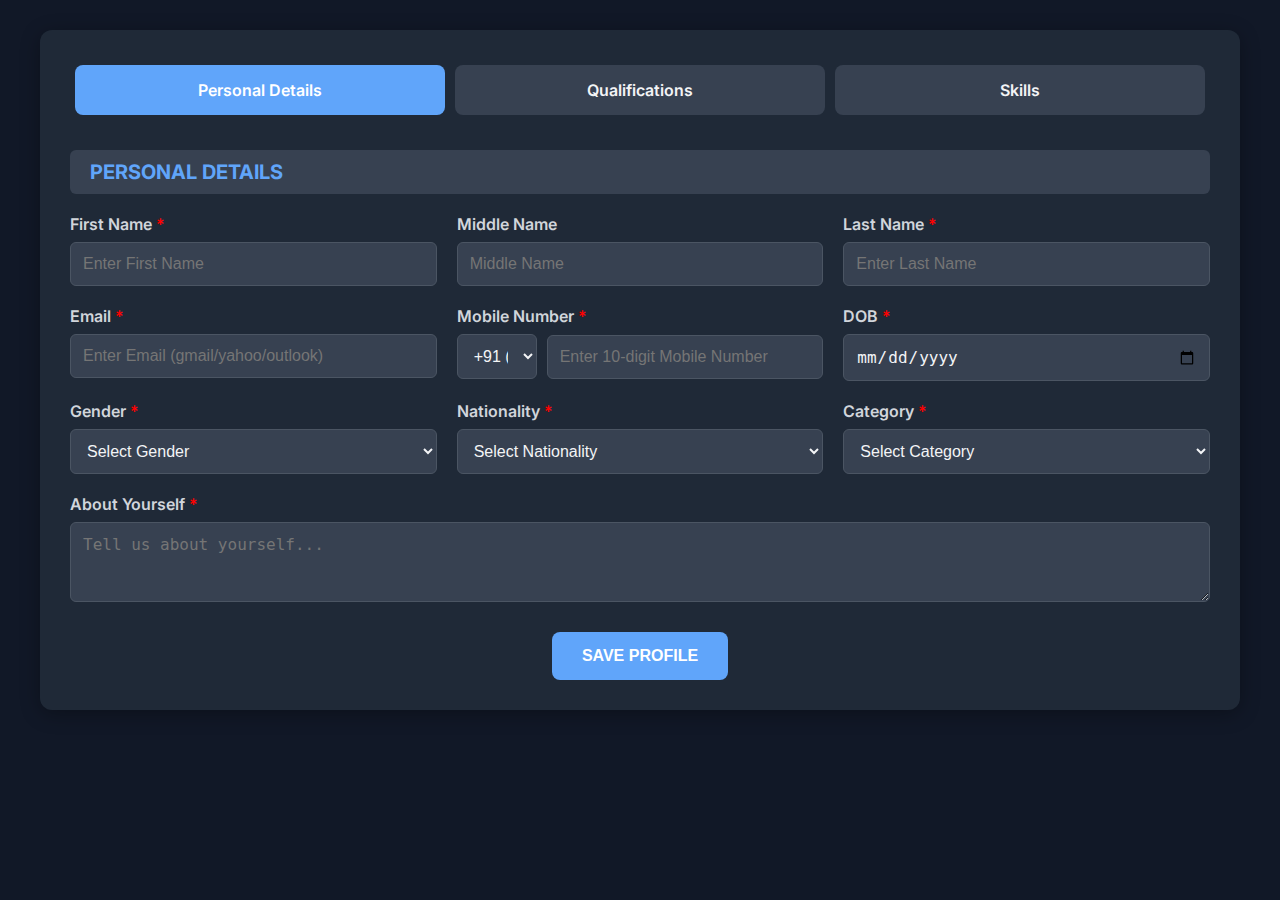
<file: edit.html>
<!DOCTYPE html>
<html lang="en">
<head>
  <meta charset="UTF-8" />
  <meta name="viewport" content="width=device-width, initial-scale=1.0"/>
  <title>Edit Profile</title>
  <link href="https://fonts.googleapis.com/css2?family=Inter:wght@400;600&display=swap" rel="stylesheet">
  <style>
    * {
      box-sizing: border-box;
    }
    body {
      font-family: 'Inter', sans-serif;
      background-color: #111827; /* bg-gray-900 */
      padding: 30px;
      margin: 0;
      color: #f3f4f6; /* text-gray-100 */
    }

    .container {
      max-width: 1200px;
      margin: 0 auto;
      background: #1f2937; /* bg-gray-800 */
      padding: 30px;
      border-radius: 12px;
      box-shadow: 0 4px 20px rgba(0,0,0,0.3);
    }

    .tabs {
      display: flex;
      justify-content: space-around;
      margin-bottom: 30px;
      flex-wrap: wrap;
    }

    .tab {
      flex: 1;
      min-width: 150px;
      text-align: center;
      padding: 15px;
      background-color: #374151; /* bg-gray-700 */
      border-radius: 8px;
      margin: 5px;
      cursor: pointer;
      font-weight: 600;
      transition: background-color 0.3s ease;
      color: #f3f4f6; /* text-gray-100 */
    }

    .tab.active {
      background-color: #60a5fa; /* bg-primary */
      color: white;
    }

    .section {
      display: none;
    }

    .section.active {
      display: block;
    }

    .section-header {
      background-color: #374151; /* bg-gray-700 */
      padding: 10px 20px;
      font-size: 20px;
      font-weight: bold;
      color: #60a5fa; /* text-primary */
      border-radius: 6px;
      margin-bottom: 20px;
      text-transform: uppercase;
    }

    .form-row {
      display: flex;
      gap: 20px;
      margin-bottom: 20px;
      flex-wrap: wrap;
    }

    .form-group {
      flex: 1 1 30%;
      display: flex;
      flex-direction: column;
    }

    label {
      margin-bottom: 8px;
      font-weight: 600;
      color: #d1d5db; /* text-gray-300 */
    }

    label.required::after {
      content: "*";
      color: red;
      margin-left: 4px;
    }

    input[type="text"],
    input[type="email"],
    input[type="tel"],
    input[type="date"],
    input[type="number"],
    select,
    textarea {
      width: 100%;
      padding: 12px;
      background-color: #374151; /* bg-gray-700 */
      border: 1px solid #4b5563;
      border-radius: 6px;
      font-size: 1rem;
      color: #f3f4f6; /* text-gray-100 */
    }

    textarea {
      resize: vertical;
      height: 80px;
    }

    .subgroup {
      border: 2px solid #60a5fa; /* border-primary */
      border-radius: 10px;
      padding: 20px;
      flex: 1 1 100%;
      margin-bottom: 20px;
      background-color: #374151; /* bg-gray-700 */
    }

    .subgroup-title {
      font-weight: bold;
      font-size: 1.1rem;
      margin-bottom: 10px;
      color: #60a5fa; /* text-primary */
      text-align: center;
      text-transform: uppercase;
    }

    ul.skill-list {
      list-style: none;
      padding: 0;
    }

    ul.skill-list li {
      background-color: #4b5563;
      padding: 10px;
      margin-bottom: 5px;
      display: flex;
      justify-content: space-between;
      border-radius: 5px;
      color: #f3f4f6; /* text-gray-100 */
    }

    ul.skill-list button {
      background-color: #ef4444;
      border: none;
      color: white;
      padding: 4px 8px;
      border-radius: 4px;
      cursor: pointer;
    }

    .phone-input {
      display: flex;
      align-items: center;
    }

    .phone-input select {
      width: 80px;
      margin-right: 10px;
      background-color: #374151; /* bg-gray-700 */
      color: #f3f4f6; /* text-gray-100 */
      border: 1px solid #4b5563;
    }

    .phone-input input {
      flex: 1;
    }

    .error-message {
      color: #ef4444;
      font-size: 0.8rem;
      margin-top: 5px;
      display: none;
    }

    input.invalid, select.invalid {
      border-color: #ef4444;
    }

    @media (max-width: 768px) {
      .form-group {
        flex: 1 1 100%;
      }
    }
  </style>
</head>
<body>
  <div class="container">
    <div class="tabs">
      <div class="tab active" onclick="showTab('personal')">Personal Details</div>
      <div class="tab" onclick="showTab('qualifications')">Qualifications</div>
      <div class="tab" onclick="showTab('skills')">Skills</div>
    </div>

    <!-- PERSONAL DETAILS -->
    <div id="personal" class="section active">
      <div class="section-header">PERSONAL DETAILS</div>
      <div class="form-row">
        <div class="form-group">
          <label class="required">First Name</label>
          <input type="text" id="firstName" placeholder="Enter First Name">
        </div>
        <div class="form-group">
          <label>Middle Name</label>
          <input type="text" id="middleName" placeholder="Middle Name">
        </div>
        <div class="form-group">
          <label class="required">Last Name</label>
          <input type="text" id="lastName" placeholder="Enter Last Name">
        </div>
      </div>

      <div class="form-row">
        <div class="form-group">
          <label class="required">Email</label>
          <input type="email" id="email" placeholder="Enter Email (gmail/yahoo/outlook)">
          <div class="error-message" id="email-error">Please enter a valid email (gmail/yahoo/outlook)</div>
        </div>
        <div class="form-group">
          <label class="required">Mobile Number</label>
          <div class="phone-input">
            <select id="countryCode">
              <option value="+1">+1 (US)</option>
              <option value="+44">+44 (UK)</option>
              <option value="+91" selected>+91 (IN)</option>
              <option value="+61">+61 (AU)</option>
              <option value="+49">+49 (DE)</option>
              <option value="+81">+81 (JP)</option>
            </select>
            <input type="tel" id="phone" placeholder="Enter 10-digit Mobile Number" maxlength="10">
          </div>
          <div class="error-message" id="phone-error">Please enter a valid 10-digit phone number</div>
        </div>
        <div class="form-group">
          <label class="required">DOB</label>
          <input type="date" id="dob">
        </div>
      </div>

      <div class="form-row">
        <div class="form-group">
          <label class="required">Gender</label>
          <select id="gender">
            <option value="">Select Gender</option>
            <option value="Male">Male</option>
            <option value="Female">Female</option>
            <option value="Other">Other</option>
          </select>
        </div>
        <div class="form-group">
          <label class="required">Nationality</label>
          <select id="nationality">
            <option value="">Select Nationality</option>
            <option value="Indian">Indian</option>
            <option value="American">American</option>
            <option value="British">British</option>
            <option value="Other">Other</option>
          </select>
        </div>
        <div class="form-group">
          <label class="required">Category</label>
          <select id="category">
            <option value="">Select Category</option>
            <option value="General">General</option>
            <option value="SC">SC</option>
            <option value="ST">ST</option>
            <option value="OBC">OBC</option>
          </select>
        </div>
      </div>

      <div class="form-row">
        <div class="form-group" style="flex: 1 1 100%;">
          <label class="required">About Yourself</label>
          <textarea id="about" placeholder="Tell us about yourself..."></textarea>
        </div>
      </div>
    </div>

    <!-- QUALIFICATIONS -->
    <div id="qualifications" class="section">
      <div class="section-header">QUALIFICATIONS</div>

      <div class="subgroup">
        <div class="subgroup-title">HIGHEST EDUCATION</div>
        <div class="form-row">
          <div class="form-group">
            <label>Education Level</label>
            <select id="educationLevel" onchange="updateCourseOptions()">
              <option value="">Select Level</option>
              <option value="UG">Undergraduate (UG)</option>
              <option value="PG">Postgraduate (PG)</option>
            </select>
          </div>
          <div class="form-group">
            <label>Course</label>
            <select id="degree" onchange="updateStreamOptions()">
              <option value="">Select Course</option>
              <!-- Options will be populated by JavaScript -->
            </select>
          </div>
          <div class="form-group">
            <label>Stream/Specialization</label>
            <select id="stream">
              <option value="">Select Stream</option>
              <!-- Options will be populated by JavaScript -->
            </select>
          </div>
        </div>
        <div class="form-row">
          <div class="form-group">
            <label>University</label>
            <input type="text" id="university" placeholder="University Name">
          </div>
          <div class="form-group">
            <label>Year of Studying</label>
            <select id="yearOfStudy">
              <option value="">Select Year</option>
              <option value="1st Year">1st Year</option>
              <option value="2nd Year">2nd Year</option>
              <option value="3rd Year">3rd Year</option>
              <option value="4th Year">4th Year</option>
              <option value="5th Year">5th Year</option>
              <option value="Completed">Completed</option>
            </select>
          </div>
          <div class="form-group">
            <label>CGPA</label>
            <input type="number" id="cgpa" step="0.01" min="0" max="10" placeholder="Enter CGPA" oninput="validateNumberInput(this)">
            <div class="error-message" id="cgpa-error">Please enter a value between 0 and 10</div>
          </div>
        </div>
      </div>
    </div>

    <!-- SKILLS -->
    <div id="skills" class="section">
      <div class="section-header">SKILLS</div>
      <p><strong>Selected Key Skills</strong></p>
      <ul id="skills-list" class="skill-list">
        <!-- Skills will be added here -->
      </ul>
      <div class="form-row">
        <div class="form-group" style="flex: 1 1 100%;">
          <label for="skill-input">Update Your Key Skills</label>
          <input type="text" id="skill-input" placeholder="Enter skill to add...">
        </div>
      </div>
      <div style="text-align: center;">
        <button onclick="addSkill()" style="
          background-color: #60a5fa; /* bg-primary */
          color: white;
          padding: 12px 30px;
          border: none;
          border-radius: 8px;
          font-size: 1rem;
          font-weight: bold;
          cursor: pointer;
        ">ADD</button>
      </div>
    </div>

    <!-- SAVE Button -->
    <div style="text-align: center; margin-top: 30px;">
      <button onclick="saveProfile()" style="
        background-color: #60a5fa; /* bg-primary */
        color: white;
        padding: 15px 30px;
        border: none;
        border-radius: 8px;
        font-size: 1rem;
        font-weight: bold;
        cursor: pointer;
      ">SAVE PROFILE</button>
    </div>
  </div>

  <script>
    // Course options for different education levels
    const courseOptions = {
      UG: ["BA", "BSc", "BCom", "BCA", "BTech", "MBBS", "BBA", "BArch", "BPharm"],
      PG: ["MA", "MSc", "MCom", "MCA", "MTech", "MBA", "MD", "MPharm", "PhD"]
    };

    // Stream options for different courses
    const streamOptions = {
      "BTech": ["Computer Science", "Information Technology", "Artificial Intelligence", "Electronics", "Mechanical", "Civil", "Electrical"],
      "MTech": ["Computer Science", "Data Science", "Artificial Intelligence", "VLSI", "Power Systems"],
      "BSc": ["Mathematics", "Physics", "Chemistry", "Biology", "Computer Science"],
      "MSc": ["Mathematics", "Physics", "Chemistry", "Biotechnology", "Computer Science"],
      "BA": ["English", "History", "Economics", "Political Science", "Psychology"],
      "MA": ["English", "History", "Economics", "Political Science", "Sociology"],
      "BCom": ["Accounting", "Finance", "Taxation", "Banking"],
      "MCom": ["Accounting", "Finance", "Business Economics"],
      "BCA": ["General", "Cloud Computing", "Data Science"],
      "MCA": ["General", "Cloud Computing", "Cyber Security"],
      "MBA": ["Finance", "Marketing", "HR", "Operations", "IT"],
      "BBA": ["Finance", "Marketing", "HR", "International Business"],
      "MBBS": ["General Medicine"],
      "MD": ["General Medicine", "Pediatrics", "Cardiology"],
      "BPharm": ["General"],
      "MPharm": ["Pharmaceutics", "Pharmacology"],
      "BArch": ["General"],
      "PhD": ["Computer Science", "Physics", "Chemistry", "Mathematics", "Economics"]
    };

    // Country codes for phone numbers
    const countryCodes = [
      { code: "+1", name: "US" },
      { code: "+44", name: "UK" },
      { code: "+91", name: "IN" },
      { code: "+61", name: "AU" },
      { code: "+49", name: "DE" },
      { code: "+81", name: "JP" }
    ];

    // Load saved data when page loads
    document.addEventListener('DOMContentLoaded', function() {
      const profileData = JSON.parse(localStorage.getItem('profileData')) || {};
      
      // Personal Details
      if (profileData.firstName) document.getElementById('firstName').value = profileData.firstName;
      if (profileData.middleName) document.getElementById('middleName').value = profileData.middleName;
      if (profileData.lastName) document.getElementById('lastName').value = profileData.lastName;
      if (profileData.email) document.getElementById('email').value = profileData.email;
      if (profileData.phone) document.getElementById('phone').value = profileData.phone;
      if (profileData.countryCode) document.getElementById('countryCode').value = profileData.countryCode;
      if (profileData.dob) document.getElementById('dob').value = profileData.dob;
      if (profileData.gender) document.getElementById('gender').value = profileData.gender;
      if (profileData.nationality) document.getElementById('nationality').value = profileData.nationality;
      if (profileData.category) document.getElementById('category').value = profileData.category;
      if (profileData.about) document.getElementById('about').value = profileData.about;
      
      // Education
      if (profileData.education) {
        if (profileData.education.level) {
          document.getElementById('educationLevel').value = profileData.education.level;
          updateCourseOptions();
        }
        if (profileData.education.degree) {
          document.getElementById('degree').value = profileData.education.degree;
          updateStreamOptions();
        }
        if (profileData.education.stream) document.getElementById('stream').value = profileData.education.stream;
        if (profileData.education.university) document.getElementById('university').value = profileData.education.university;
        if (profileData.education.yearOfStudy) document.getElementById('yearOfStudy').value = profileData.education.yearOfStudy;
        if (profileData.education.cgpa) document.getElementById('cgpa').value = profileData.education.cgpa;
      }
      
      // Skills
      if (profileData.skills) {
        const skillsList = document.getElementById('skills-list');
        skillsList.innerHTML = '';
        profileData.skills.forEach(skill => {
          const li = document.createElement('li');
          li.innerHTML = `<span>${skill}</span> <button onclick="this.parentElement.remove()">Delete</button>`;
          skillsList.appendChild(li);
        });
      }

      // Add input validation
      document.getElementById('phone').addEventListener('input', validatePhoneNumber);
      document.getElementById('email').addEventListener('input', validateEmail);
      document.getElementById('cgpa').addEventListener('input', validateCGPA);
    });

    function showTab(tabName) {
      document.querySelectorAll('.tab').forEach(tab => tab.classList.remove('active'));
      document.querySelectorAll('.section').forEach(section => section.classList.remove('active'));
      document.querySelector(`.tab[onclick="showTab('${tabName}')"]`).classList.add('active');
      document.getElementById(tabName).classList.add('active');
    }

    function updateCourseOptions() {
      const level = document.getElementById('educationLevel').value;
      const degreeSelect = document.getElementById('degree');
      
      // Clear existing options except the first one
      degreeSelect.innerHTML = '<option value="">Select Course</option>';
      
      if (level && courseOptions[level]) {
        courseOptions[level].forEach(course => {
          const option = document.createElement('option');
          option.value = course;
          option.textContent = course;
          degreeSelect.appendChild(option);
        });
      }
      
      // Clear stream options
      document.getElementById('stream').innerHTML = '<option value="">Select Stream</option>';
    }

    function updateStreamOptions() {
      const course = document.getElementById('degree').value;
      const streamSelect = document.getElementById('stream');
      
      // Clear existing options except the first one
      streamSelect.innerHTML = '<option value="">Select Stream</option>';
      
      if (course && streamOptions[course]) {
        streamOptions[course].forEach(stream => {
          const option = document.createElement('option');
          option.value = stream;
          option.textContent = stream;
          streamSelect.appendChild(option);
        });
      }
    }

    function addSkill() {
      const skillInput = document.getElementById('skill-input');
      const skill = skillInput.value.trim();
      if (!skill) return;

      const list = document.getElementById('skills-list');
      const li = document.createElement('li');
      li.innerHTML = `<span>${skill}</span> <button onclick="this.parentElement.remove()">Delete</button>`;
      list.appendChild(li);
      skillInput.value = '';
    }

    function validateNumberInput(input) {
      // Ensure only numbers are entered in number fields
      input.value = input.value.replace(/[^0-9.]/g, '');
      
      // For CGPA specifically
      if (input.id === 'cgpa') {
        validateCGPA();
      }
    }

    function validatePhoneNumber() {
      const phoneInput = document.getElementById('phone');
      const phoneError = document.getElementById('phone-error');
      const phoneValue = phoneInput.value;
      
      // Check if it's exactly 10 digits
      if (/^\d{10}$/.test(phoneValue)) {
        phoneInput.classList.remove('invalid');
        phoneError.style.display = 'none';
        return true;
      } else {
        phoneInput.classList.add('invalid');
        phoneError.style.display = 'block';
        return false;
      }
    }

    function validateEmail() {
      const emailInput = document.getElementById('email');
      const emailError = document.getElementById('email-error');
      const emailValue = emailInput.value;
      
      // Check if it's a valid email with gmail/yahoo/outlook domain
      if (/^[a-zA-Z0-9._%+-]+@(gmail|yahoo|outlook)\.com$/.test(emailValue)) {
        emailInput.classList.remove('invalid');
        emailError.style.display = 'none';
        return true;
      } else {
        emailInput.classList.add('invalid');
        emailError.style.display = 'block';
        return false;
      }
    }

    function validateCGPA() {
      const cgpaInput = document.getElementById('cgpa');
      const cgpaError = document.getElementById('cgpa-error');
      const cgpaValue = parseFloat(cgpaInput.value);
      
      // Check if it's between 0 and 10
      if (cgpaValue >= 0 && cgpaValue <= 10) {
        cgpaInput.classList.remove('invalid');
        cgpaError.style.display = 'none';
        return true;
      } else {
        cgpaInput.classList.add('invalid');
        cgpaError.style.display = 'block';
        return false;
      }
    }

    function validateForm() {
      let isValid = true;
      
      // Validate required fields
      const requiredFields = [
        'firstName', 'lastName', 'email', 'phone', 'dob', 
        'gender', 'nationality', 'category', 'about'
      ];
      
      requiredFields.forEach(fieldId => {
        const field = document.getElementById(fieldId);
        if (!field.value) {
          field.classList.add('invalid');
          isValid = false;
        } else {
          field.classList.remove('invalid');
        }
      });
      
      // Validate specific fields
      if (!validateEmail()) isValid = false;
      if (!validatePhoneNumber()) isValid = false;
      if (!validateCGPA()) isValid = false;
      
      return isValid;
    }

    function saveProfile() {
      if (!validateForm()) {
        alert('Please fill all required fields correctly.');
        return;
      }

      // Get all form values
      const profileData = {
        firstName: document.getElementById('firstName').value,
        middleName: document.getElementById('middleName').value,
        lastName: document.getElementById('lastName').value,
        email: document.getElementById('email').value,
        phone: document.getElementById('phone').value,
        countryCode: document.getElementById('countryCode').value,
        dob: document.getElementById('dob').value,
        gender: document.getElementById('gender').value,
        nationality: document.getElementById('nationality').value,
        category: document.getElementById('category').value,
        about: document.getElementById('about').value,
        education: {
          level: document.getElementById('educationLevel').value,
          degree: document.getElementById('degree').value,
          stream: document.getElementById('stream').value,
          university: document.getElementById('university').value,
          yearOfStudy: document.getElementById('yearOfStudy').value,
          cgpa: document.getElementById('cgpa').value
        },
        skills: []
      };
      
      // Get skills from the list
      const skillItems = document.getElementById('skills-list').querySelectorAll('li');
      skillItems.forEach(item => {
        profileData.skills.push(item.querySelector('span').textContent);
      });
      
      // Save to localStorage
      localStorage.setItem('profileData', JSON.stringify(profileData));
      
      // Redirect to profile page
      window.location.href = "profile.html";
    }
  </script>
</body>
</html>
</file>
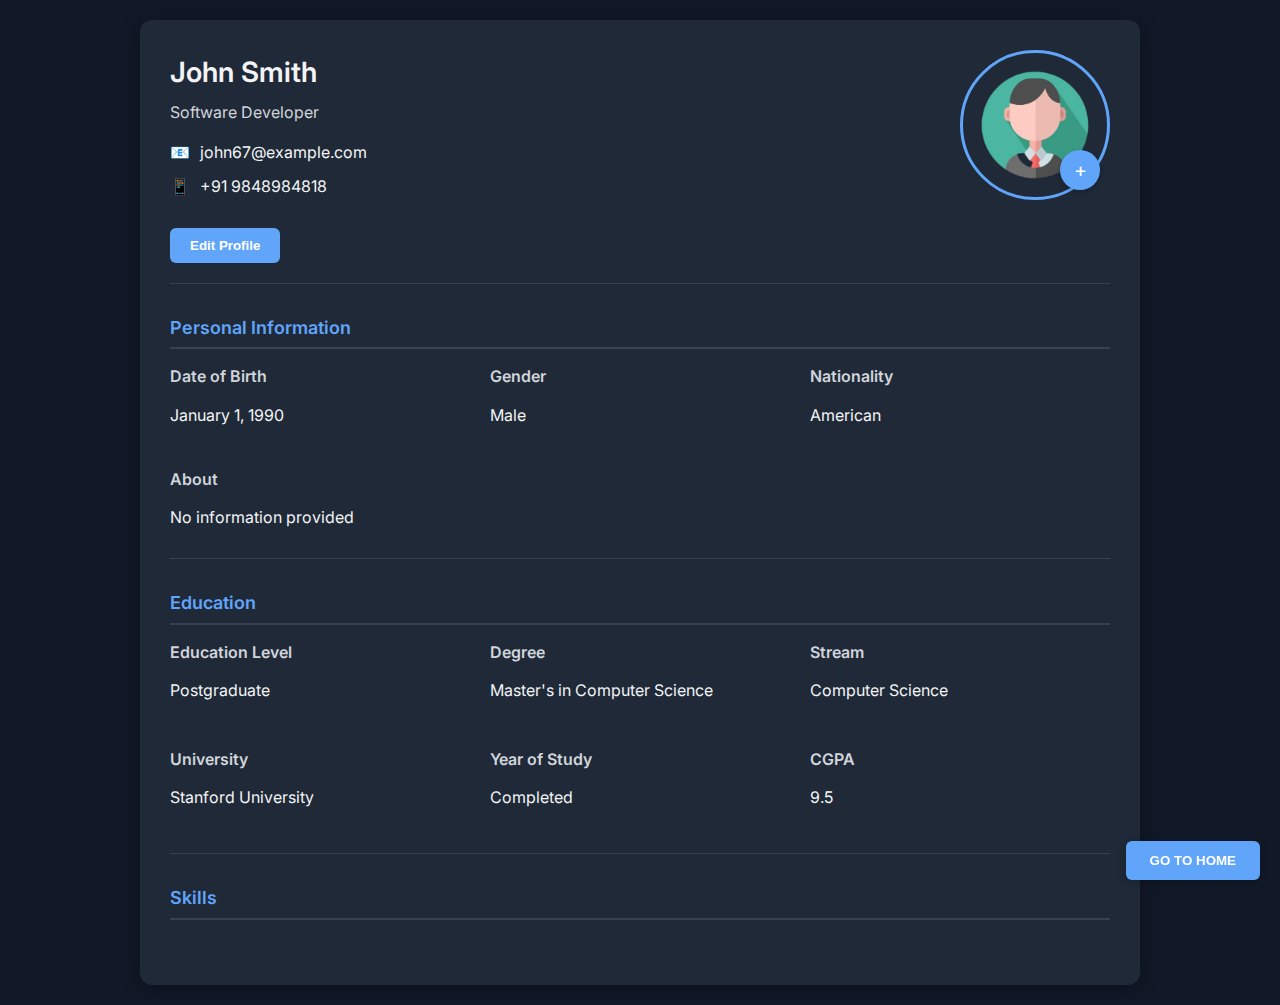
<file: profile.html>
<!DOCTYPE html>
<html lang="en">
<head>
  <meta charset="UTF-8">
  <meta name="viewport" content="width=device-width, initial-scale=1.0">
  <title>My Profile</title>
  <link href="https://fonts.googleapis.com/css2?family=Inter:wght@400;600&display=swap" rel="stylesheet">
  <style>
    * {
      box-sizing: border-box;
      margin: 0;
      padding: 0;
    }
    
    body {
      font-family: 'Inter', sans-serif;
      background-color: #111827; /* bg-gray-900 */
      color: #f3f4f6; /* text-gray-100 */
      line-height: 1.6;
      padding: 20px;
    }
    
    .container {
      max-width: 1000px;
      margin: 0 auto;
      background: #1f2937; /* bg-gray-800 */
      padding: 30px;
      border-radius: 12px;
      box-shadow: 0 4px 20px rgba(0,0,0,0.3);
      position: relative;
    }
    
    .profile-header {
      display: flex;
      flex-wrap: wrap;
      align-items: flex-start;
      margin-bottom: 30px;
      padding-bottom: 20px;
      border-bottom: 1px solid #374151; /* bg-gray-700 */
      justify-content: space-between;
    }
    
    .profile-picture-container {
      position: relative;
      width: 150px;
      height: 150px;
      margin-bottom: 20px;
      order: 2;
    }
    
    .profile-picture {
      width: 100%;
      height: 100%;
      border-radius: 50%;
      object-fit: cover;
      border: 3px solid #60a5fa; /* border-primary */
    }
    
    .upload-btn {
      position: absolute;
      bottom: 10px;
      right: 10px;
      background-color: #60a5fa; /* bg-primary */
      color: white;
      width: 40px;
      height: 40px;
      border-radius: 50%;
      display: flex;
      align-items: center;
      justify-content: center;
      cursor: pointer;
      font-size: 20px;
      box-shadow: 0 2px 5px rgba(0,0,0,0.2);
    }
    
    .profile-info {
      flex: 1;
      min-width: 300px;
      order: 1;
    }
    
    .profile-name {
      font-size: 28px;
      font-weight: 600;
      margin-bottom: 5px;
      color: #f3f4f6; /* text-gray-100 */
    }
    
    .profile-title {
      color: #d1d5db; /* text-gray-300 */
      margin-bottom: 15px;
    }
    
    .profile-contact {
      margin-top: 15px;
    }
    
    .contact-item {
      display: flex;
      align-items: center;
      margin-bottom: 8px;
    }
    
    .contact-icon {
      margin-right: 10px;
      color: #60a5fa; /* text-primary */
      width: 20px;
      text-align: center;
    }
    
    .edit-btn {
      background-color: #60a5fa; /* bg-primary */
      color: white;
      padding: 10px 20px;
      border: none;
      border-radius: 6px;
      font-weight: 600;
      cursor: pointer;
      transition: background-color 0.3s;
      margin-top: 20px;
      display: inline-block;
    }
    
    .profile-sections {
      display: flex;
      flex-direction: column;
      gap: 30px;
    }
    
    .detail-section {
      position: relative;
      padding-bottom: 20px;
    }
    
    .detail-section:not(:last-child)::after {
      content: "";
      position: absolute;
      bottom: 0;
      left: 0;
      width: 100%;
      height: 1px;
      background-color: #374151; /* bg-gray-700 */
    }
    
    .section-title {
      font-size: 18px;
      font-weight: 600;
      margin-bottom: 15px;
      color: #60a5fa; /* text-primary */
      padding-bottom: 5px;
      border-bottom: 2px solid #374151; /* bg-gray-700 */
    }
    
    .detail-grid {
      display: grid;
      grid-template-columns: repeat(auto-fill, minmax(250px, 1fr));
      gap: 20px;
    }
    
    .detail-item {
      margin-bottom: 15px;
    }
    
    .detail-label {
      font-weight: 600;
      color: #d1d5db; /* text-gray-300 */
      margin-bottom: 5px;
      display: block;
    }
    
    .detail-value {
      padding: 8px 0;
      color: #f3f4f6; /* text-gray-100 */
    }
    
    .skills-list {
      display: flex;
      flex-wrap: wrap;
      gap: 8px;
      margin-top: 10px;
    }
    
    .skill-tag {
      background-color: #374151; /* bg-gray-700 */
      color: #60a5fa; /* text-primary */
      padding: 5px 12px;
      border-radius: 20px;
      font-size: 14px;
    }
    
    .about-section {
      margin-top: 15px;
    }
    
    .home-btn {
      position: fixed;
      bottom: 20px;
      right: 20px;
      background-color: #60a5fa; /* bg-primary */
      color: white;
      padding: 12px 24px;
      border: none;
      border-radius: 6px;
      font-weight: 600;
      cursor: pointer;
      box-shadow: 0 2px 10px rgba(0,0,0,0.2);
      z-index: 100;
    }
    
    .home-btn:hover {
      background-color: #3b82f6; /* Slightly darker blue for hover */
    }
  </style>
</head>
<body>
  <div class="container">
    <div class="profile-header">
      <div class="profile-info">
        <h1 class="profile-name" id="profile-name">John Smith</h1>
        <p class="profile-title" id="profile-title">Software Developer</p>
        
        <div class="profile-contact">
          <div class="contact-item">
            <span class="contact-icon">📧</span>
            <span id="profile-email">john67@example.com</span>
          </div>
          <div class="contact-item">
            <span class="contact-icon">📱</span>
            <span id="profile-phone">+91 9848984818</span>
          </div>
        </div>
        
        <button class="edit-btn" onclick="window.location.href='edit.html'">Edit Profile</button>
      </div>
      
      <div class="profile-picture-container">
        <img id="profile-pic" class="profile-picture" src="student.png" alt="Profile Picture">
        <div class="upload-btn" onclick="document.getElementById('file-input').click()">+</div>
        <input type="file" id="file-input" accept="image/*" style="display: none;">
      </div>
    </div>
    
    <div class="profile-sections">
      <div class="detail-section">
        <h2 class="section-title">Personal Information</h2>
        <div class="detail-grid">
          <div class="detail-item">
            <span class="detail-label">Date of Birth</span>
            <div class="detail-value" id="profile-dob">January 1, 1990</div>
          </div>
          <div class="detail-item">
            <span class="detail-label">Gender</span>
            <div class="detail-value" id="profile-gender">Male</div>
          </div>
          <div class="detail-item">
            <span class="detail-label">Nationality</span>
            <div class="detail-value" id="profile-nationality">American</div>
          </div>
         </div>
        <div class="about-section">
          <span class="detail-label">About</span>
          <div class="detail-value" id="profile-about">No information provided</div>
        </div>
      </div>
      
      <div class="detail-section">
        <h2 class="section-title">Education</h2>
        <div class="detail-grid">
          <div class="detail-item">
            <span class="detail-label">Education Level</span>
            <div class="detail-value" id="profile-education-level">Postgraduate</div>
          </div>
          <div class="detail-item">
            <span class="detail-label">Degree</span>
            <div class="detail-value" id="profile-degree">Master's in Computer Science</div>
          </div>
          <div class="detail-item">
            <span class="detail-label">Stream</span>
            <div class="detail-value" id="profile-stream">Computer Science</div>
          </div>
          <div class="detail-item">
            <span class="detail-label">University</span>
            <div class="detail-value" id="profile-university">Stanford University</div>
          </div>
          <div class="detail-item">
            <span class="detail-label">Year of Study</span>
            <div class="detail-value" id="profile-year">Completed</div>
          </div>
          <div class="detail-item">
            <span class="detail-label">CGPA</span>
            <div class="detail-value" id="profile-cgpa">9.5</div>
          </div>
        </div>
      </div>
      
      <div class="detail-section">
        <h2 class="section-title">Skills</h2>
        <div class="skills-list" id="skills-list">
        </div>
      </div>
    </div>
  </div>

  <!-- GO TO HOME Button -->
  <button class="home-btn" onclick="window.location.href='index.html'">GO TO HOME</button>

  <script>
    // Load profile data from localStorage
    document.addEventListener('DOMContentLoaded', function() {
      const profileData = JSON.parse(localStorage.getItem('profileData')) || {};
      
      // Set profile picture - use stored one or default placeholder
      document.getElementById('profile-pic').src = profileData.profilePic || 'student.png';
      
      // Set basic info
      if (profileData.firstName || profileData.lastName) {
        document.getElementById('profile-name').textContent = 
          `${profileData.firstName || ''} ${profileData.lastName || ''}`.trim();
      }
      
      // Set contact info
      if (profileData.email) {
        document.getElementById('profile-email').textContent = profileData.email;
      }
      if (profileData.phone && profileData.countryCode) {
        document.getElementById('profile-phone').textContent = 
          `${profileData.countryCode} ${profileData.phone}`;
      }
      
      // Set personal info
      if (profileData.dob) {
        document.getElementById('profile-dob').textContent = profileData.dob;
      }
      if (profileData.gender) {
        document.getElementById('profile-gender').textContent = profileData.gender;
      }
      if (profileData.nationality) {
        document.getElementById('profile-nationality').textContent = profileData.nationality;
      }
      if (profileData.about) {
        document.getElementById('profile-about').textContent = profileData.about;
      }
      
      // Set education info
      if (profileData.education) {
        if (profileData.education.level) {
          const levelText = profileData.education.level === 'UG' ? 'Undergraduate' : 'Postgraduate';
          document.getElementById('profile-education-level').textContent = levelText;
        }
        if (profileData.education.degree) {
          document.getElementById('profile-degree').textContent = profileData.education.degree;
        }
        if (profileData.education.stream) {
          document.getElementById('profile-stream').textContent = profileData.education.stream;
        }
        if (profileData.education.university) {
          document.getElementById('profile-university').textContent = profileData.education.university;
        }
        if (profileData.education.yearOfStudy) {
          document.getElementById('profile-year').textContent = profileData.education.yearOfStudy;
        }
        if (profileData.education.cgpa) {
          document.getElementById('profile-cgpa').textContent = profileData.education.cgpa;
        }
      }
      
      // Set skills
      if (profileData.skills && profileData.skills.length > 0) {
        const skillsList = document.getElementById('skills-list');
        skillsList.innerHTML = '';
        profileData.skills.forEach(skill => {
          const skillTag = document.createElement('div');
          skillTag.className = 'skill-tag';
          skillTag.textContent = skill;
          skillsList.appendChild(skillTag);
        });
      }
    });
    
    // Handle profile picture upload
    document.getElementById('file-input').addEventListener('change', function(e) {
      const file = e.target.files[0];
      if (file) {
        const reader = new FileReader();
        reader.onload = function(event) {
          const img = document.getElementById('profile-pic');
          img.src = event.target.result;
          
          // Update localStorage
          const profileData = JSON.parse(localStorage.getItem('profileData')) || {};
          profileData.profilePic = event.target.result;
          localStorage.setItem('profileData', JSON.stringify(profileData));
        };
        reader.readAsDataURL(file);
      }
    });
  </script>
</body>
</html>
</file>
